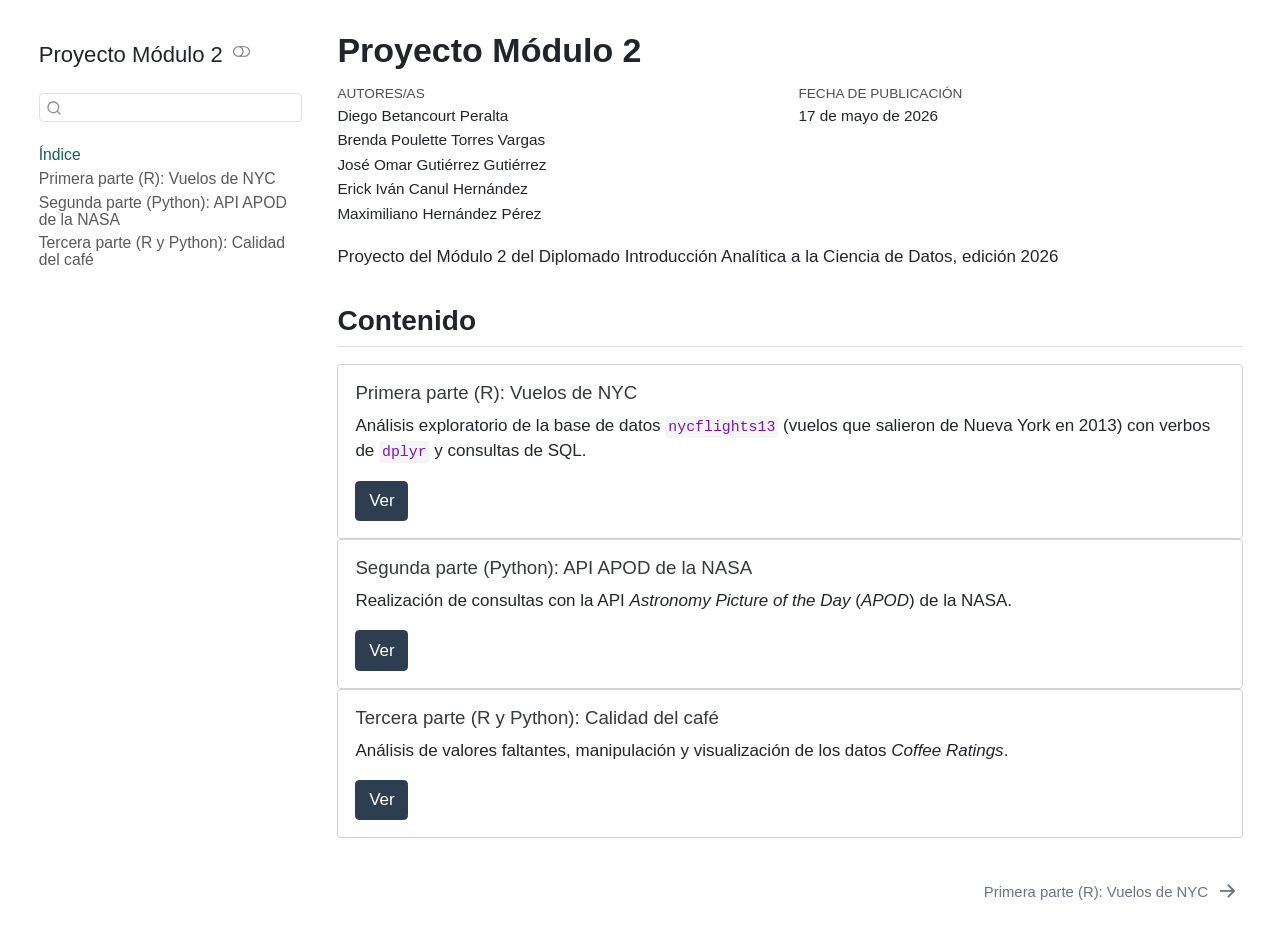
<file: docs/index.html>
<!DOCTYPE html>
<html xmlns="http://www.w3.org/1999/xhtml" lang="es-MX" xml:lang="es-MX"><head>

<meta charset="utf-8">
<meta name="generator" content="quarto-1.8.25">

<meta name="viewport" content="width=device-width, initial-scale=1.0, user-scalable=yes">

<meta name="author" content="Diego Betancourt Peralta">
<meta name="author" content="Brenda Poulette Torres Vargas">
<meta name="author" content="José Omar Gutiérrez Gutiérrez">
<meta name="author" content="Erick Iván Canul Hernández">
<meta name="author" content="Maximiliano Hernández Pérez">

<title>Proyecto Módulo 2</title>
<style>
code{white-space: pre-wrap;}
span.smallcaps{font-variant: small-caps;}
div.columns{display: flex; gap: min(4vw, 1.5em);}
div.column{flex: auto; overflow-x: auto;}
div.hanging-indent{margin-left: 1.5em; text-indent: -1.5em;}
ul.task-list{list-style: none;}
ul.task-list li input[type="checkbox"] {
  width: 0.8em;
  margin: 0 0.8em 0.2em -1em; /* quarto-specific, see https://github.com/quarto-dev/quarto-cli/issues/4556 */ 
  vertical-align: middle;
}
</style>


<script src="site_libs/quarto-nav/quarto-nav.js"></script>
<script src="site_libs/quarto-nav/headroom.min.js"></script>
<script src="site_libs/clipboard/clipboard.min.js"></script>
<script src="site_libs/quarto-search/autocomplete.umd.js"></script>
<script src="site_libs/quarto-search/fuse.min.js"></script>
<script src="site_libs/quarto-search/quarto-search.js"></script>
<meta name="quarto:offset" content="./">
<link href="./01-vuelos-ny/parte1-vuelos-ny.html" rel="next">
<script src="site_libs/quarto-html/quarto.js" type="module"></script>
<script src="site_libs/quarto-html/tabsets/tabsets.js" type="module"></script>
<script src="site_libs/quarto-html/axe/axe-check.js" type="module"></script>
<script src="site_libs/quarto-html/popper.min.js"></script>
<script src="site_libs/quarto-html/tippy.umd.min.js"></script>
<script src="site_libs/quarto-html/anchor.min.js"></script>
<link href="site_libs/quarto-html/tippy.css" rel="stylesheet">
<link href="site_libs/quarto-html/quarto-syntax-highlighting-a14e345711173c227b21482e2eb4cc70.css" rel="stylesheet" class="quarto-color-scheme" id="quarto-text-highlighting-styles">
<link href="site_libs/quarto-html/quarto-syntax-highlighting-dark-707710bb7a0eddacf54b96aa728de139.css" rel="stylesheet" class="quarto-color-scheme quarto-color-alternate" id="quarto-text-highlighting-styles">
<script src="site_libs/bootstrap/bootstrap.min.js"></script>
<link href="site_libs/bootstrap/bootstrap-icons.css" rel="stylesheet">
<link href="site_libs/bootstrap/bootstrap-b3e2e376551a52e9d1d4ce5f511c1c45.min.css" rel="stylesheet" append-hash="true" class="quarto-color-scheme" id="quarto-bootstrap" data-mode="light">
<link href="site_libs/bootstrap/bootstrap-dark-1a5930c75df90a227b82a0867ebf4a4d.min.css" rel="stylesheet" append-hash="true" class="quarto-color-scheme quarto-color-alternate" id="quarto-bootstrap" data-mode="dark">
<script id="quarto-search-options" type="application/json">{
  "location": "sidebar",
  "copy-button": false,
  "collapse-after": 3,
  "panel-placement": "start",
  "type": "textbox",
  "limit": 50,
  "keyboard-shortcut": [
    "f",
    "/",
    "s"
  ],
  "show-item-context": false,
  "language": {
    "search-no-results-text": "No se han encontrado resultados",
    "search-matching-documents-text": "documentos encontrados",
    "search-copy-link-title": "Copiar el enlace en la búsqueda",
    "search-hide-matches-text": "Ocultar resultados adicionales",
    "search-more-match-text": "resultado adicional en este documento",
    "search-more-matches-text": "resultados adicionales en este documento",
    "search-clear-button-title": "Borrar",
    "search-text-placeholder": "",
    "search-detached-cancel-button-title": "Cancelar",
    "search-submit-button-title": "Enviar",
    "search-label": "Buscar"
  }
}</script>


</head>

<body class="nav-sidebar floating fullcontent quarto-dark"><script id="quarto-html-before-body" type="application/javascript">
    const toggleBodyColorMode = (bsSheetEl) => {
      const mode = bsSheetEl.getAttribute("data-mode");
      const bodyEl = window.document.querySelector("body");
      if (mode === "dark") {
        bodyEl.classList.add("quarto-dark");
        bodyEl.classList.remove("quarto-light");
      } else {
        bodyEl.classList.add("quarto-light");
        bodyEl.classList.remove("quarto-dark");
      }
    }
    const toggleBodyColorPrimary = () => {
      const bsSheetEl = window.document.querySelector("link#quarto-bootstrap:not([rel=disabled-stylesheet])");
      if (bsSheetEl) {
        toggleBodyColorMode(bsSheetEl);
      }
    }
    const setColorSchemeToggle = (alternate) => {
      const toggles = window.document.querySelectorAll('.quarto-color-scheme-toggle');
      for (let i=0; i < toggles.length; i++) {
        const toggle = toggles[i];
        if (toggle) {
          if (alternate) {
            toggle.classList.add("alternate");
          } else {
            toggle.classList.remove("alternate");
          }
        }
      }
    };
    const toggleColorMode = (alternate) => {
      // Switch the stylesheets
      const primaryStylesheets = window.document.querySelectorAll('link.quarto-color-scheme:not(.quarto-color-alternate)');
      const alternateStylesheets = window.document.querySelectorAll('link.quarto-color-scheme.quarto-color-alternate');
      manageTransitions('#quarto-margin-sidebar .nav-link', false);
      if (alternate) {
        // note: dark is layered on light, we don't disable primary!
        enableStylesheet(alternateStylesheets);
        for (const sheetNode of alternateStylesheets) {
          if (sheetNode.id === "quarto-bootstrap") {
            toggleBodyColorMode(sheetNode);
          }
        }
      } else {
        disableStylesheet(alternateStylesheets);
        enableStylesheet(primaryStylesheets)
        toggleBodyColorPrimary();
      }
      manageTransitions('#quarto-margin-sidebar .nav-link', true);
      // Switch the toggles
      setColorSchemeToggle(alternate)
      // Hack to workaround the fact that safari doesn't
      // properly recolor the scrollbar when toggling (#1455)
      if (navigator.userAgent.indexOf('Safari') > 0 && navigator.userAgent.indexOf('Chrome') == -1) {
        manageTransitions("body", false);
        window.scrollTo(0, 1);
        setTimeout(() => {
          window.scrollTo(0, 0);
          manageTransitions("body", true);
        }, 40);
      }
    }
    const disableStylesheet = (stylesheets) => {
      for (let i=0; i < stylesheets.length; i++) {
        const stylesheet = stylesheets[i];
        stylesheet.rel = 'disabled-stylesheet';
      }
    }
    const enableStylesheet = (stylesheets) => {
      for (let i=0; i < stylesheets.length; i++) {
        const stylesheet = stylesheets[i];
        if(stylesheet.rel !== 'stylesheet') { // for Chrome, which will still FOUC without this check
          stylesheet.rel = 'stylesheet';
        }
      }
    }
    const manageTransitions = (selector, allowTransitions) => {
      const els = window.document.querySelectorAll(selector);
      for (let i=0; i < els.length; i++) {
        const el = els[i];
        if (allowTransitions) {
          el.classList.remove('notransition');
        } else {
          el.classList.add('notransition');
        }
      }
    }
    const isFileUrl = () => {
      return window.location.protocol === 'file:';
    }
    const hasAlternateSentinel = () => {
      let styleSentinel = getColorSchemeSentinel();
      if (styleSentinel !== null) {
        return styleSentinel === "alternate";
      } else {
        return false;
      }
    }
    const setStyleSentinel = (alternate) => {
      const value = alternate ? "alternate" : "default";
      if (!isFileUrl()) {
        window.localStorage.setItem("quarto-color-scheme", value);
      } else {
        localAlternateSentinel = value;
      }
    }
    const getColorSchemeSentinel = () => {
      if (!isFileUrl()) {
        const storageValue = window.localStorage.getItem("quarto-color-scheme");
        return storageValue != null ? storageValue : localAlternateSentinel;
      } else {
        return localAlternateSentinel;
      }
    }
    const toggleGiscusIfUsed = (isAlternate, darkModeDefault) => {
      const baseTheme = document.querySelector('#giscus-base-theme')?.value ?? 'light';
      const alternateTheme = document.querySelector('#giscus-alt-theme')?.value ?? 'dark';
      let newTheme = '';
      if(authorPrefersDark) {
        newTheme = isAlternate ? baseTheme : alternateTheme;
      } else {
        newTheme = isAlternate ? alternateTheme : baseTheme;
      }
      const changeGiscusTheme = () => {
        // From: https://github.com/giscus/giscus/issues/336
        const sendMessage = (message) => {
          const iframe = document.querySelector('iframe.giscus-frame');
          if (!iframe) return;
          iframe.contentWindow.postMessage({ giscus: message }, 'https://giscus.app');
        }
        sendMessage({
          setConfig: {
            theme: newTheme
          }
        });
      }
      const isGiscussLoaded = window.document.querySelector('iframe.giscus-frame') !== null;
      if (isGiscussLoaded) {
        changeGiscusTheme();
      }
    };
    const authorPrefersDark = true;
    const queryPrefersDark = window.matchMedia('(prefers-color-scheme: dark)');
    const darkModeDefault = queryPrefersDark.matches;
    let localAlternateSentinel = darkModeDefault ? 'alternate' : 'default';
    // Dark / light mode switch
    window.quartoToggleColorScheme = () => {
      // Read the current dark / light value
      let toAlternate = !hasAlternateSentinel();
      toggleColorMode(toAlternate);
      setStyleSentinel(toAlternate);
      toggleGiscusIfUsed(toAlternate, darkModeDefault);
      window.dispatchEvent(new Event('resize'));
    };
    queryPrefersDark.addEventListener("change", e => {
      if(window.localStorage.getItem("quarto-color-scheme") !== null)
        return;
      const alternate = e.matches
      toggleColorMode(alternate);
      localAlternateSentinel = e.matches ? 'alternate' : 'default'; // this is used alongside local storage!
      toggleGiscusIfUsed(alternate, darkModeDefault);
    });
    // Switch to dark mode if need be
    if (hasAlternateSentinel()) {
      toggleColorMode(true);
    } else {
      toggleColorMode(false);
    }
  </script>

<div id="quarto-search-results"></div>
  <header id="quarto-header" class="headroom fixed-top">
  <nav class="quarto-secondary-nav">
    <div class="container-fluid d-flex">
      <button type="button" class="quarto-btn-toggle btn" data-bs-toggle="collapse" role="button" data-bs-target=".quarto-sidebar-collapse-item" aria-controls="quarto-sidebar" aria-expanded="false" aria-label="Alternar barra lateral" onclick="if (window.quartoToggleHeadroom) { window.quartoToggleHeadroom(); }">
        <i class="bi bi-layout-text-sidebar-reverse"></i>
      </button>
        <nav class="quarto-page-breadcrumbs" aria-label="breadcrumb"><ol class="breadcrumb"><li class="breadcrumb-item"><a href="./index.html"><span class="chapter-title">Índice</span></a></li></ol></nav>
        <a class="flex-grow-1" role="navigation" data-bs-toggle="collapse" data-bs-target=".quarto-sidebar-collapse-item" aria-controls="quarto-sidebar" aria-expanded="false" aria-label="Alternar barra lateral" onclick="if (window.quartoToggleHeadroom) { window.quartoToggleHeadroom(); }">      
        </a>
      <button type="button" class="btn quarto-search-button" aria-label="Buscar" onclick="window.quartoOpenSearch();">
        <i class="bi bi-search"></i>
      </button>
    </div>
  </nav>
</header>
<!-- content -->
<div id="quarto-content" class="quarto-container page-columns page-rows-contents page-layout-article">
<!-- sidebar -->
  <nav id="quarto-sidebar" class="sidebar collapse collapse-horizontal quarto-sidebar-collapse-item sidebar-navigation floating overflow-auto">
    <div class="pt-lg-2 mt-2 text-left sidebar-header sidebar-header-stacked">
      <a href="./index.html" class="sidebar-logo-link">
      </a>
    <div class="sidebar-title mb-0 py-0">
      <a href="./">Proyecto Módulo 2</a> 
        <div class="sidebar-tools-main">
  <a href="" class="quarto-color-scheme-toggle quarto-navigation-tool  px-1" onclick="window.quartoToggleColorScheme(); return false;" title="Alternar modo oscuro"><i class="bi"></i></a>
</div>
    </div>
      </div>
        <div class="mt-2 flex-shrink-0 align-items-center">
        <div class="sidebar-search">
        <div id="quarto-search" class="" title="Buscar"></div>
        </div>
        </div>
    <div class="sidebar-menu-container"> 
    <ul class="list-unstyled mt-1">
        <li class="sidebar-item">
  <div class="sidebar-item-container"> 
  <a href="./index.html" class="sidebar-item-text sidebar-link active"><span class="chapter-title">Índice</span></a>
  </div>
</li>
        <li class="sidebar-item">
  <div class="sidebar-item-container"> 
  <a href="./01-vuelos-ny/parte1-vuelos-ny.html" class="sidebar-item-text sidebar-link"><span class="chapter-title">Primera parte (R): Vuelos de NYC</span></a>
  </div>
</li>
        <li class="sidebar-item">
  <div class="sidebar-item-container"> 
  <a href="./02-api-nasa/parte2-api-nasa.html" class="sidebar-item-text sidebar-link"><span class="chapter-title">Segunda parte (Python): API APOD de la NASA</span></a>
  </div>
</li>
        <li class="sidebar-item">
  <div class="sidebar-item-container"> 
  <a href="./03-coffee-ratings/parte3-coffee-ratings.html" class="sidebar-item-text sidebar-link"><span class="chapter-title">Tercera parte (R y Python): Calidad del café</span></a>
  </div>
</li>
    </ul>
    </div>
</nav>
<div id="quarto-sidebar-glass" class="quarto-sidebar-collapse-item" data-bs-toggle="collapse" data-bs-target=".quarto-sidebar-collapse-item"></div>
<!-- margin-sidebar -->
    
<!-- main -->
<main class="content" id="quarto-document-content">


<header id="title-block-header" class="quarto-title-block default">
<div class="quarto-title">
<h1 class="title">Proyecto Módulo 2</h1>
</div>



<div class="quarto-title-meta">

    <div>
    <div class="quarto-title-meta-heading">Autores/as</div>
    <div class="quarto-title-meta-contents">
             <p>Diego Betancourt Peralta </p>
             <p>Brenda Poulette Torres Vargas </p>
             <p>José Omar Gutiérrez Gutiérrez </p>
             <p>Erick Iván Canul Hernández </p>
             <p>Maximiliano Hernández Pérez </p>
          </div>
  </div>
    
    <div>
    <div class="quarto-title-meta-heading">Fecha de publicación</div>
    <div class="quarto-title-meta-contents">
      <p class="date">17 de mayo de 2026</p>
    </div>
  </div>
  
    
  </div>
  


</header>


<p>Proyecto del Módulo 2 del Diplomado Introducción Analítica a la Ciencia de Datos, edición 2026</p>
<section id="contenido" class="level2">
<h2 class="anchored" data-anchor-id="contenido">Contenido</h2>
<div class="row">
  <div class="col-sm-6">
    <div class="card">
      <div class="card-body">
        <h5 class="card-title anchored">Primera parte (R): Vuelos de NYC</h5>
        <p class="card-text">Análisis exploratorio de la base de datos <code>nycflights13</code> (vuelos que salieron de Nueva York en 2013) con verbos de <code>dplyr</code> y consultas de SQL.</p>
        <a href="./01-vuelos-ny/parte1-vuelos-ny.html" class="btn btn-primary">Ver</a>
      </div>
    </div>
  </div>
  <div class="col-sm-6">
    <div class="card">
      <div class="card-body">
        <h5 class="card-title anchored">Segunda parte (Python): API APOD de la NASA</h5>
        <p class="card-text">Realización de consultas con la API <i>Astronomy Picture of the Day</i> (<i>APOD</i>) de la NASA.</p>
        <a href="./02-api-nasa/parte2-api-nasa.html" class="btn btn-primary">Ver</a>
      </div>
    </div>
  </div>
  <div class="col-sm-6">
    <div class="card">
      <div class="card-body">
        <h5 class="card-title anchored">Tercera parte (R y Python): Calidad del café</h5>
        <p class="card-text">Análisis de valores faltantes, manipulación y visualización de los datos <i>Coffee Ratings</i>.</p>
        <a href="./03-coffee-ratings/parte3-coffee-ratings.html" class="btn btn-primary">Ver</a>
      </div>
    </div>
  </div>
</div>


</section>

</main> <!-- /main -->
<script id="quarto-html-after-body" type="application/javascript">
  window.document.addEventListener("DOMContentLoaded", function (event) {
    // Ensure there is a toggle, if there isn't float one in the top right
    if (window.document.querySelector('.quarto-color-scheme-toggle') === null) {
      const a = window.document.createElement('a');
      a.classList.add('top-right');
      a.classList.add('quarto-color-scheme-toggle');
      a.href = "";
      a.onclick = function() { try { window.quartoToggleColorScheme(); } catch {} return false; };
      const i = window.document.createElement("i");
      i.classList.add('bi');
      a.appendChild(i);
      window.document.body.appendChild(a);
    }
    setColorSchemeToggle(hasAlternateSentinel())
    const icon = "";
    const anchorJS = new window.AnchorJS();
    anchorJS.options = {
      placement: 'right',
      icon: icon
    };
    anchorJS.add('.anchored');
    const isCodeAnnotation = (el) => {
      for (const clz of el.classList) {
        if (clz.startsWith('code-annotation-')) {                     
          return true;
        }
      }
      return false;
    }
    const onCopySuccess = function(e) {
      // button target
      const button = e.trigger;
      // don't keep focus
      button.blur();
      // flash "checked"
      button.classList.add('code-copy-button-checked');
      var currentTitle = button.getAttribute("title");
      button.setAttribute("title", "Copiado");
      let tooltip;
      if (window.bootstrap) {
        button.setAttribute("data-bs-toggle", "tooltip");
        button.setAttribute("data-bs-placement", "left");
        button.setAttribute("data-bs-title", "Copiado");
        tooltip = new bootstrap.Tooltip(button, 
          { trigger: "manual", 
            customClass: "code-copy-button-tooltip",
            offset: [0, -8]});
        tooltip.show();    
      }
      setTimeout(function() {
        if (tooltip) {
          tooltip.hide();
          button.removeAttribute("data-bs-title");
          button.removeAttribute("data-bs-toggle");
          button.removeAttribute("data-bs-placement");
        }
        button.setAttribute("title", currentTitle);
        button.classList.remove('code-copy-button-checked');
      }, 1000);
      // clear code selection
      e.clearSelection();
    }
    const getTextToCopy = function(trigger) {
      const outerScaffold = trigger.parentElement.cloneNode(true);
      const codeEl = outerScaffold.querySelector('code');
      for (const childEl of codeEl.children) {
        if (isCodeAnnotation(childEl)) {
          childEl.remove();
        }
      }
      return codeEl.innerText;
    }
    const clipboard = new window.ClipboardJS('.code-copy-button:not([data-in-quarto-modal])', {
      text: getTextToCopy
    });
    clipboard.on('success', onCopySuccess);
    if (window.document.getElementById('quarto-embedded-source-code-modal')) {
      const clipboardModal = new window.ClipboardJS('.code-copy-button[data-in-quarto-modal]', {
        text: getTextToCopy,
        container: window.document.getElementById('quarto-embedded-source-code-modal')
      });
      clipboardModal.on('success', onCopySuccess);
    }
      var localhostRegex = new RegExp(/^(?:http|https):\/\/localhost\:?[0-9]*\//);
      var mailtoRegex = new RegExp(/^mailto:/);
        var filterRegex = new RegExp('/' + window.location.host + '/');
      var isInternal = (href) => {
          return filterRegex.test(href) || localhostRegex.test(href) || mailtoRegex.test(href);
      }
      // Inspect non-navigation links and adorn them if external
     var links = window.document.querySelectorAll('a[href]:not(.nav-link):not(.navbar-brand):not(.toc-action):not(.sidebar-link):not(.sidebar-item-toggle):not(.pagination-link):not(.no-external):not([aria-hidden]):not(.dropdown-item):not(.quarto-navigation-tool):not(.about-link)');
      for (var i=0; i<links.length; i++) {
        const link = links[i];
        if (!isInternal(link.href)) {
          // undo the damage that might have been done by quarto-nav.js in the case of
          // links that we want to consider external
          if (link.dataset.originalHref !== undefined) {
            link.href = link.dataset.originalHref;
          }
        }
      }
    function tippyHover(el, contentFn, onTriggerFn, onUntriggerFn) {
      const config = {
        allowHTML: true,
        maxWidth: 500,
        delay: 100,
        arrow: false,
        appendTo: function(el) {
            return el.parentElement;
        },
        interactive: true,
        interactiveBorder: 10,
        theme: 'quarto',
        placement: 'bottom-start',
      };
      if (contentFn) {
        config.content = contentFn;
      }
      if (onTriggerFn) {
        config.onTrigger = onTriggerFn;
      }
      if (onUntriggerFn) {
        config.onUntrigger = onUntriggerFn;
      }
      window.tippy(el, config); 
    }
    const noterefs = window.document.querySelectorAll('a[role="doc-noteref"]');
    for (var i=0; i<noterefs.length; i++) {
      const ref = noterefs[i];
      tippyHover(ref, function() {
        // use id or data attribute instead here
        let href = ref.getAttribute('data-footnote-href') || ref.getAttribute('href');
        try { href = new URL(href).hash; } catch {}
        const id = href.replace(/^#\/?/, "");
        const note = window.document.getElementById(id);
        if (note) {
          return note.innerHTML;
        } else {
          return "";
        }
      });
    }
    const xrefs = window.document.querySelectorAll('a.quarto-xref');
    const processXRef = (id, note) => {
      // Strip column container classes
      const stripColumnClz = (el) => {
        el.classList.remove("page-full", "page-columns");
        if (el.children) {
          for (const child of el.children) {
            stripColumnClz(child);
          }
        }
      }
      stripColumnClz(note)
      if (id === null || id.startsWith('sec-')) {
        // Special case sections, only their first couple elements
        const container = document.createElement("div");
        if (note.children && note.children.length > 2) {
          container.appendChild(note.children[0].cloneNode(true));
          for (let i = 1; i < note.children.length; i++) {
            const child = note.children[i];
            if (child.tagName === "P" && child.innerText === "") {
              continue;
            } else {
              container.appendChild(child.cloneNode(true));
              break;
            }
          }
          if (window.Quarto?.typesetMath) {
            window.Quarto.typesetMath(container);
          }
          return container.innerHTML
        } else {
          if (window.Quarto?.typesetMath) {
            window.Quarto.typesetMath(note);
          }
          return note.innerHTML;
        }
      } else {
        // Remove any anchor links if they are present
        const anchorLink = note.querySelector('a.anchorjs-link');
        if (anchorLink) {
          anchorLink.remove();
        }
        if (window.Quarto?.typesetMath) {
          window.Quarto.typesetMath(note);
        }
        if (note.classList.contains("callout")) {
          return note.outerHTML;
        } else {
          return note.innerHTML;
        }
      }
    }
    for (var i=0; i<xrefs.length; i++) {
      const xref = xrefs[i];
      tippyHover(xref, undefined, function(instance) {
        instance.disable();
        let url = xref.getAttribute('href');
        let hash = undefined; 
        if (url.startsWith('#')) {
          hash = url;
        } else {
          try { hash = new URL(url).hash; } catch {}
        }
        if (hash) {
          const id = hash.replace(/^#\/?/, "");
          const note = window.document.getElementById(id);
          if (note !== null) {
            try {
              const html = processXRef(id, note.cloneNode(true));
              instance.setContent(html);
            } finally {
              instance.enable();
              instance.show();
            }
          } else {
            // See if we can fetch this
            fetch(url.split('#')[0])
            .then(res => res.text())
            .then(html => {
              const parser = new DOMParser();
              const htmlDoc = parser.parseFromString(html, "text/html");
              const note = htmlDoc.getElementById(id);
              if (note !== null) {
                const html = processXRef(id, note);
                instance.setContent(html);
              } 
            }).finally(() => {
              instance.enable();
              instance.show();
            });
          }
        } else {
          // See if we can fetch a full url (with no hash to target)
          // This is a special case and we should probably do some content thinning / targeting
          fetch(url)
          .then(res => res.text())
          .then(html => {
            const parser = new DOMParser();
            const htmlDoc = parser.parseFromString(html, "text/html");
            const note = htmlDoc.querySelector('main.content');
            if (note !== null) {
              // This should only happen for chapter cross references
              // (since there is no id in the URL)
              // remove the first header
              if (note.children.length > 0 && note.children[0].tagName === "HEADER") {
                note.children[0].remove();
              }
              const html = processXRef(null, note);
              instance.setContent(html);
            } 
          }).finally(() => {
            instance.enable();
            instance.show();
          });
        }
      }, function(instance) {
      });
    }
        let selectedAnnoteEl;
        const selectorForAnnotation = ( cell, annotation) => {
          let cellAttr = 'data-code-cell="' + cell + '"';
          let lineAttr = 'data-code-annotation="' +  annotation + '"';
          const selector = 'span[' + cellAttr + '][' + lineAttr + ']';
          return selector;
        }
        const selectCodeLines = (annoteEl) => {
          const doc = window.document;
          const targetCell = annoteEl.getAttribute("data-target-cell");
          const targetAnnotation = annoteEl.getAttribute("data-target-annotation");
          const annoteSpan = window.document.querySelector(selectorForAnnotation(targetCell, targetAnnotation));
          const lines = annoteSpan.getAttribute("data-code-lines").split(",");
          const lineIds = lines.map((line) => {
            return targetCell + "-" + line;
          })
          let top = null;
          let height = null;
          let parent = null;
          if (lineIds.length > 0) {
              //compute the position of the single el (top and bottom and make a div)
              const el = window.document.getElementById(lineIds[0]);
              top = el.offsetTop;
              height = el.offsetHeight;
              parent = el.parentElement.parentElement;
            if (lineIds.length > 1) {
              const lastEl = window.document.getElementById(lineIds[lineIds.length - 1]);
              const bottom = lastEl.offsetTop + lastEl.offsetHeight;
              height = bottom - top;
            }
            if (top !== null && height !== null && parent !== null) {
              // cook up a div (if necessary) and position it 
              let div = window.document.getElementById("code-annotation-line-highlight");
              if (div === null) {
                div = window.document.createElement("div");
                div.setAttribute("id", "code-annotation-line-highlight");
                div.style.position = 'absolute';
                parent.appendChild(div);
              }
              div.style.top = top - 2 + "px";
              div.style.height = height + 4 + "px";
              div.style.left = 0;
              let gutterDiv = window.document.getElementById("code-annotation-line-highlight-gutter");
              if (gutterDiv === null) {
                gutterDiv = window.document.createElement("div");
                gutterDiv.setAttribute("id", "code-annotation-line-highlight-gutter");
                gutterDiv.style.position = 'absolute';
                const codeCell = window.document.getElementById(targetCell);
                const gutter = codeCell.querySelector('.code-annotation-gutter');
                gutter.appendChild(gutterDiv);
              }
              gutterDiv.style.top = top - 2 + "px";
              gutterDiv.style.height = height + 4 + "px";
            }
            selectedAnnoteEl = annoteEl;
          }
        };
        const unselectCodeLines = () => {
          const elementsIds = ["code-annotation-line-highlight", "code-annotation-line-highlight-gutter"];
          elementsIds.forEach((elId) => {
            const div = window.document.getElementById(elId);
            if (div) {
              div.remove();
            }
          });
          selectedAnnoteEl = undefined;
        };
          // Handle positioning of the toggle
      window.addEventListener(
        "resize",
        throttle(() => {
          elRect = undefined;
          if (selectedAnnoteEl) {
            selectCodeLines(selectedAnnoteEl);
          }
        }, 10)
      );
      function throttle(fn, ms) {
      let throttle = false;
      let timer;
        return (...args) => {
          if(!throttle) { // first call gets through
              fn.apply(this, args);
              throttle = true;
          } else { // all the others get throttled
              if(timer) clearTimeout(timer); // cancel #2
              timer = setTimeout(() => {
                fn.apply(this, args);
                timer = throttle = false;
              }, ms);
          }
        };
      }
        // Attach click handler to the DT
        const annoteDls = window.document.querySelectorAll('dt[data-target-cell]');
        for (const annoteDlNode of annoteDls) {
          annoteDlNode.addEventListener('click', (event) => {
            const clickedEl = event.target;
            if (clickedEl !== selectedAnnoteEl) {
              unselectCodeLines();
              const activeEl = window.document.querySelector('dt[data-target-cell].code-annotation-active');
              if (activeEl) {
                activeEl.classList.remove('code-annotation-active');
              }
              selectCodeLines(clickedEl);
              clickedEl.classList.add('code-annotation-active');
            } else {
              // Unselect the line
              unselectCodeLines();
              clickedEl.classList.remove('code-annotation-active');
            }
          });
        }
    const findCites = (el) => {
      const parentEl = el.parentElement;
      if (parentEl) {
        const cites = parentEl.dataset.cites;
        if (cites) {
          return {
            el,
            cites: cites.split(' ')
          };
        } else {
          return findCites(el.parentElement)
        }
      } else {
        return undefined;
      }
    };
    var bibliorefs = window.document.querySelectorAll('a[role="doc-biblioref"]');
    for (var i=0; i<bibliorefs.length; i++) {
      const ref = bibliorefs[i];
      const citeInfo = findCites(ref);
      if (citeInfo) {
        tippyHover(citeInfo.el, function() {
          var popup = window.document.createElement('div');
          citeInfo.cites.forEach(function(cite) {
            var citeDiv = window.document.createElement('div');
            citeDiv.classList.add('hanging-indent');
            citeDiv.classList.add('csl-entry');
            var biblioDiv = window.document.getElementById('ref-' + cite);
            if (biblioDiv) {
              citeDiv.innerHTML = biblioDiv.innerHTML;
            }
            popup.appendChild(citeDiv);
          });
          return popup.innerHTML;
        });
      }
    }
  });
  </script>
<nav class="page-navigation">
  <div class="nav-page nav-page-previous">
  </div>
  <div class="nav-page nav-page-next">
      <a href="./01-vuelos-ny/parte1-vuelos-ny.html" class="pagination-link" aria-label="Primera parte (R): Vuelos de NYC">
        <span class="nav-page-text"><span class="chapter-title">Primera parte (R): Vuelos de NYC</span></span> <i class="bi bi-arrow-right-short"></i>
      </a>
  </div>
</nav>
</div> <!-- /content -->




</body></html>
</file>
<file: docs/site_libs/quarto-html/tippy.css>
.tippy-box[data-animation=fade][data-state=hidden]{opacity:0}[data-tippy-root]{max-width:calc(100vw - 10px)}.tippy-box{position:relative;background-color:#333;color:#fff;border-radius:4px;font-size:14px;line-height:1.4;white-space:normal;outline:0;transition-property:transform,visibility,opacity}.tippy-box[data-placement^=top]>.tippy-arrow{bottom:0}.tippy-box[data-placement^=top]>.tippy-arrow:before{bottom:-7px;left:0;border-width:8px 8px 0;border-top-color:initial;transform-origin:center top}.tippy-box[data-placement^=bottom]>.tippy-arrow{top:0}.tippy-box[data-placement^=bottom]>.tippy-arrow:before{top:-7px;left:0;border-width:0 8px 8px;border-bottom-color:initial;transform-origin:center bottom}.tippy-box[data-placement^=left]>.tippy-arrow{right:0}.tippy-box[data-placement^=left]>.tippy-arrow:before{border-width:8px 0 8px 8px;border-left-color:initial;right:-7px;transform-origin:center left}.tippy-box[data-placement^=right]>.tippy-arrow{left:0}.tippy-box[data-placement^=right]>.tippy-arrow:before{left:-7px;border-width:8px 8px 8px 0;border-right-color:initial;transform-origin:center right}.tippy-box[data-inertia][data-state=visible]{transition-timing-function:cubic-bezier(.54,1.5,.38,1.11)}.tippy-arrow{width:16px;height:16px;color:#333}.tippy-arrow:before{content:"";position:absolute;border-color:transparent;border-style:solid}.tippy-content{position:relative;padding:5px 9px;z-index:1}
</file>
<file: docs/site_libs/quarto-html/quarto-syntax-highlighting-a14e345711173c227b21482e2eb4cc70.css>
/* quarto syntax highlight colors */
:root {
  --quarto-hl-al-color: #95da4c;
  --quarto-hl-an-color: #50a14f;
  --quarto-hl-at-color: #a626a4;
  --quarto-hl-bn-color: #986801;
  --quarto-hl-bu-color: #a626a4;
  --quarto-hl-ch-color: #50a14f;
  --quarto-hl-co-color: #a0a1a7;
  --quarto-hl-cv-color: #e45649;
  --quarto-hl-cn-color: #986801;
  --quarto-hl-cf-color: #a626a4;
  --quarto-hl-dt-color: #a626a4;
  --quarto-hl-dv-color: #986801;
  --quarto-hl-do-color: #e45649;
  --quarto-hl-er-color: #f44747;
  --quarto-hl-ex-color: #4078f2;
  --quarto-hl-fl-color: #986801;
  --quarto-hl-fu-color: #4078f2;
  --quarto-hl-im-color: #50a14f;
  --quarto-hl-in-color: #c45b00;
  --quarto-hl-kw-color: #a626a4;
  --quarto-hl-op-color: #a626a4;
  --quarto-hl-pp-color: #a626a4;
  --quarto-hl-re-color: #2980b9;
  --quarto-hl-sc-color: #0184bc;
  --quarto-hl-ss-color: #da4453;
  --quarto-hl-st-color: #50a14f;
  --quarto-hl-va-color: #e45649;
  --quarto-hl-vs-color: #da4453;
  --quarto-hl-wa-color: #da4453;
}

/* other quarto variables */
:root {
  --quarto-font-monospace: SFMono-Regular, Menlo, Monaco, Consolas, "Liberation Mono", "Courier New", monospace;
}

/* syntax highlight based on Pandoc's rules */
pre > code.sourceCode > span {
  color: #383a42;
}

code.sourceCode > span {
  color: #383a42;
}

div.sourceCode,
div.sourceCode pre.sourceCode {
  color: #383a42;
}

/* Normal */
code span {
  color: #383a42;
}

/* Alert */
code span.al {
  background-color: #4d1f24;
  font-weight: bold;
  color: #95da4c;
}

/* Annotation */
code span.an {
  color: #50a14f;
}

/* Attribute */
code span.at {
  color: #a626a4;
}

/* BaseN */
code span.bn {
  color: #986801;
}

/* BuiltIn */
code span.bu {
  color: #a626a4;
}

/* ControlFlow */
code span.cf {
  color: #a626a4;
}

/* Char */
code span.ch {
  color: #50a14f;
}

/* Constant */
code span.cn {
  color: #986801;
}

/* Comment */
code span.co {
  font-style: italic;
  color: #a0a1a7;
}

/* CommentVar */
code span.cv {
  font-style: italic;
  color: #e45649;
}

/* Documentation */
code span.do {
  color: #e45649;
}

/* DataType */
code span.dt {
  color: #a626a4;
}

/* DecVal */
code span.dv {
  color: #986801;
}

/* Error */
code span.er {
  color: #f44747;
  text-decoration: underline;
}

/* Extension */
code span.ex {
  font-weight: bold;
  color: #4078f2;
}

/* Float */
code span.fl {
  color: #986801;
}

/* Function */
code span.fu {
  color: #4078f2;
}

/* Import */
code span.im {
  color: #50a14f;
}

/* Information */
code span.in {
  color: #c45b00;
}

/* Keyword */
code span.kw {
  color: #a626a4;
}

/* Operator */
code span.op {
  color: #a626a4;
}

/* Preprocessor */
code span.pp {
  color: #a626a4;
}

/* RegionMarker */
code span.re {
  background-color: #153042;
  color: #2980b9;
}

/* SpecialChar */
code span.sc {
  color: #0184bc;
}

/* SpecialString */
code span.ss {
  color: #da4453;
}

/* String */
code span.st {
  color: #50a14f;
}

/* Variable */
code span.va {
  color: #e45649;
}

/* VerbatimString */
code span.vs {
  color: #da4453;
}

/* Warning */
code span.wa {
  color: #da4453;
}

.prevent-inlining {
  content: "</";
}

/*# sourceMappingURL=d4550761a9ce602c44f47da7379ce521.css.map */
</file>
<file: docs/site_libs/quarto-html/quarto-syntax-highlighting-dark-707710bb7a0eddacf54b96aa728de139.css>
/* quarto syntax highlight colors */
:root {
  --quarto-hl-al-color: #bf616a;
  --quarto-hl-an-color: #d08770;
  --quarto-hl-at-color: #8fbcbb;
  --quarto-hl-bn-color: #b48ead;
  --quarto-hl-bu-color: #88c0d0;
  --quarto-hl-ch-color: #ebcb8b;
  --quarto-hl-co-color: #616e88;
  --quarto-hl-cv-color: #e5e9f0;
  --quarto-hl-cn-color: #eceff4;
  --quarto-hl-cf-color: #81a1c1;
  --quarto-hl-dt-color: #81a1c1;
  --quarto-hl-dv-color: #b48ead;
  --quarto-hl-do-color: #5e81ac;
  --quarto-hl-er-color: #bf616a;
  --quarto-hl-ex-color: #8fbcbb;
  --quarto-hl-fl-color: #b48ead;
  --quarto-hl-fu-color: #88c0d0;
  --quarto-hl-im-color: #a3be8c;
  --quarto-hl-in-color: #ebcb8b;
  --quarto-hl-kw-color: #81a1c1;
  --quarto-hl-op-color: #81a1c1;
  --quarto-hl-pp-color: #5e81ac;
  --quarto-hl-re-color: #88c0d0;
  --quarto-hl-sc-color: #ebcb8b;
  --quarto-hl-ss-color: #d08770;
  --quarto-hl-st-color: #a3be8c;
  --quarto-hl-va-color: #5e81ac;
  --quarto-hl-vs-color: #a3be8c;
  --quarto-hl-wa-color: #bf616a;
}

/* other quarto variables */
:root {
  --quarto-font-monospace: SFMono-Regular, Menlo, Monaco, Consolas, "Liberation Mono", "Courier New", monospace;
}

/* syntax highlight based on Pandoc's rules */
pre > code.sourceCode > span {
  color: #d8dee9;
}

code.sourceCode > span {
  color: #d8dee9;
}

div.sourceCode,
div.sourceCode pre.sourceCode {
  color: #d8dee9;
}

/* Normal */
code span {
  color: #d8dee9;
}

/* Alert */
code span.al {
  background-color: #3b4252;
  font-weight: bold;
  color: #bf616a;
}

/* Annotation */
code span.an {
  color: #d08770;
}

/* Attribute */
code span.at {
  color: #8fbcbb;
}

/* BaseN */
code span.bn {
  color: #b48ead;
}

/* BuiltIn */
code span.bu {
  font-style: italic;
  color: #88c0d0;
}

/* ControlFlow */
code span.cf {
  font-weight: bold;
  color: #81a1c1;
}

/* Char */
code span.ch {
  color: #ebcb8b;
}

/* Constant */
code span.cn {
  font-weight: bold;
  color: #eceff4;
}

/* Comment */
code span.co {
  color: #616e88;
}

/* CommentVar */
code span.cv {
  color: #e5e9f0;
}

/* Documentation */
code span.do {
  color: #5e81ac;
}

/* DataType */
code span.dt {
  color: #81a1c1;
}

/* DecVal */
code span.dv {
  color: #b48ead;
}

/* Error */
code span.er {
  color: #bf616a;
  text-decoration: underline;
}

/* Extension */
code span.ex {
  font-weight: bold;
  color: #8fbcbb;
}

/* Float */
code span.fl {
  color: #b48ead;
}

/* Function */
code span.fu {
  color: #88c0d0;
}

/* Import */
code span.im {
  color: #a3be8c;
}

/* Information */
code span.in {
  color: #ebcb8b;
}

/* Keyword */
code span.kw {
  font-weight: bold;
  color: #81a1c1;
}

/* Operator */
code span.op {
  color: #81a1c1;
}

/* Preprocessor */
code span.pp {
  color: #5e81ac;
}

/* RegionMarker */
code span.re {
  background-color: #3b4252;
  color: #88c0d0;
}

/* SpecialChar */
code span.sc {
  color: #ebcb8b;
}

/* SpecialString */
code span.ss {
  color: #d08770;
}

/* String */
code span.st {
  color: #a3be8c;
}

/* Variable */
code span.va {
  color: #5e81ac;
}

/* VerbatimString */
code span.vs {
  color: #a3be8c;
}

/* Warning */
code span.wa {
  color: #bf616a;
}

.prevent-inlining {
  content: "</";
}

/*# sourceMappingURL=ada1fb3677ba2d428ee3a5eb875a91c8.css.map */
</file>
